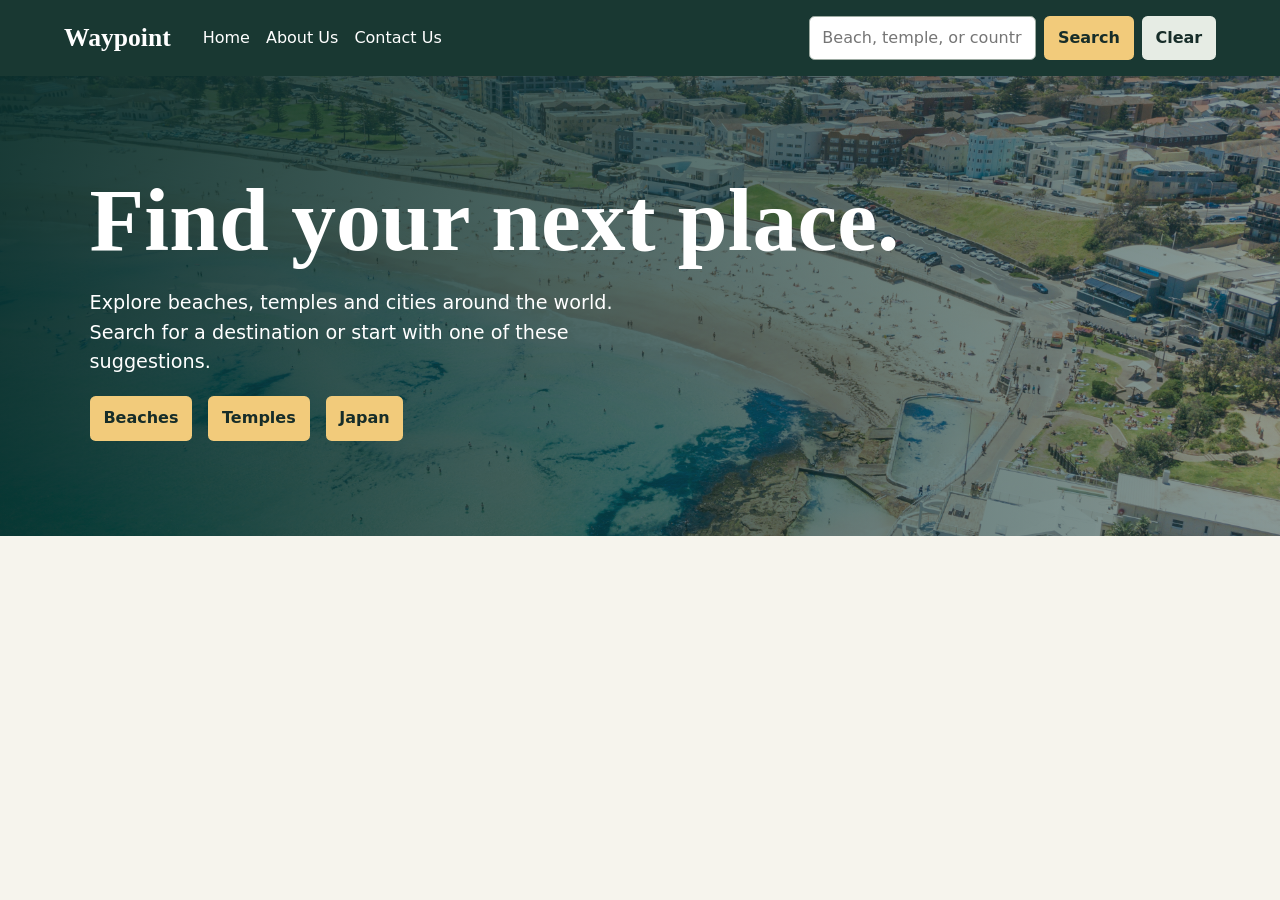
<file: index.html>
<!doctype html>
<html lang="en"><head><meta charset="utf-8"><meta name="viewport" content="width=device-width, initial-scale=1"><title>Travel recommendations | Waypoint</title><link rel="stylesheet" href="style.css"></head><body>
<header><a class="brand" href="index.html">Waypoint</a><nav aria-label="Main navigation"><a href="index.html">Home</a><a href="about.html">About Us</a><a href="contact.html">Contact Us</a></nav><form id="search" role="search"><input id="query" aria-label="Search destinations" placeholder="Beach, temple, or country"><button>Search</button><button type="reset" class="secondary">Clear</button></form></header>
<main class="home"><section class="hero"><div><h1>Find your next place.</h1><p>Explore beaches, temples and cities around the world. Search for a destination or start with one of these suggestions.</p><div class="choices"><button data-query="beaches">Beaches</button><button data-query="temples">Temples</button><button data-query="Japan">Japan</button></div></div></section><section id="recommendations" hidden tabindex="-1"><h2 id="result-heading"></h2><p id="status" role="status"></p><div id="cards"></div></section></main><script src="travel_recommendation.js?v=2"></script>
</body></html>
</file>
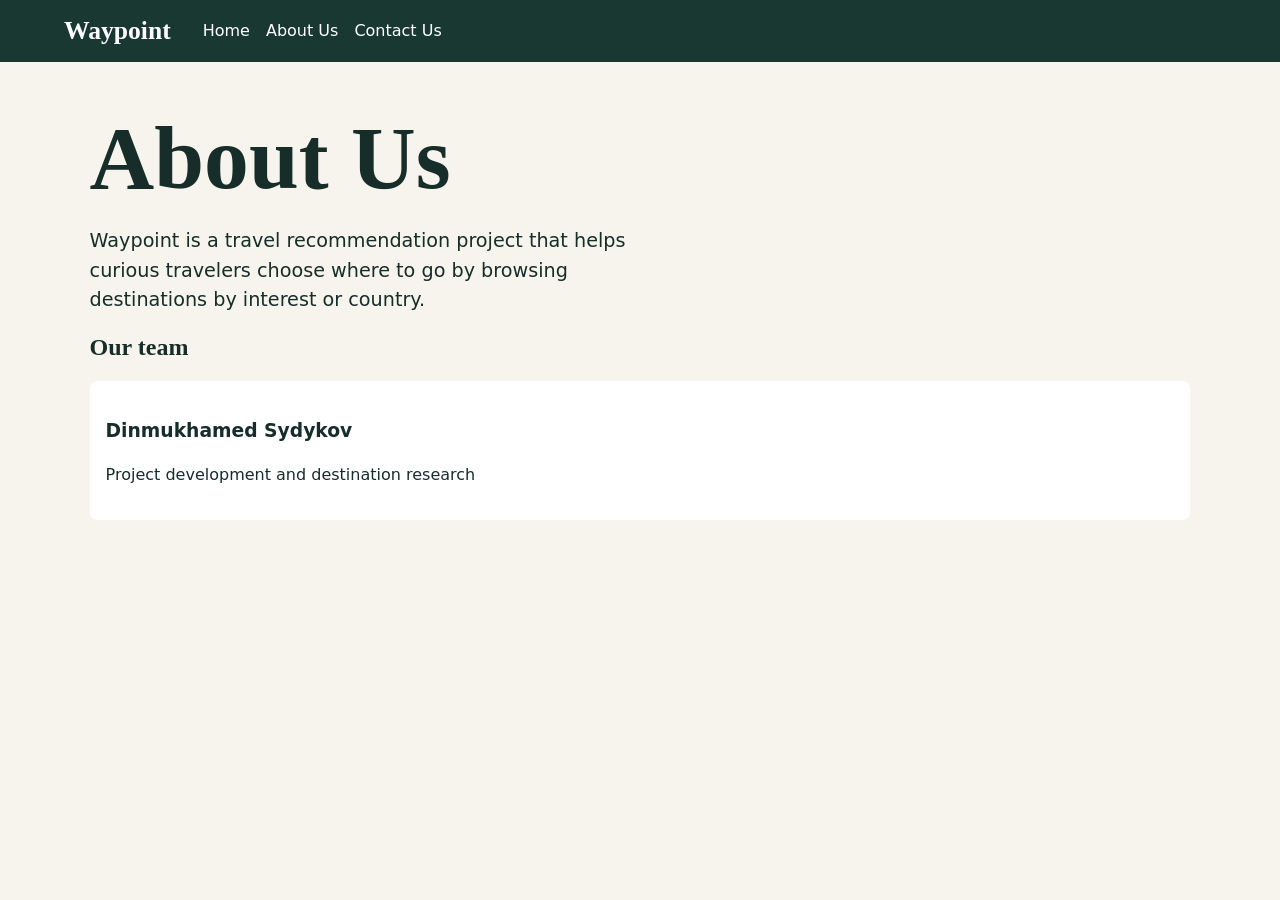
<file: about.html>
<!doctype html>
<html lang="en"><head><meta charset="utf-8"><meta name="viewport" content="width=device-width, initial-scale=1"><title>About Us | Waypoint</title><link rel="stylesheet" href="style.css"></head><body>
<header><a class="brand" href="index.html">Waypoint</a><nav aria-label="Main navigation"><a href="index.html">Home</a><a href="about.html">About Us</a><a href="contact.html">Contact Us</a></nav></header>
<main class="inner"><h1>About Us</h1><p>Waypoint is a travel recommendation project that helps curious travelers choose where to go by browsing destinations by interest or country.</p><section><h2>Our team</h2><article><h3>Dinmukhamed Sydykov</h3><p>Project development and destination research</p></article></section></main>
</body></html>
</file>
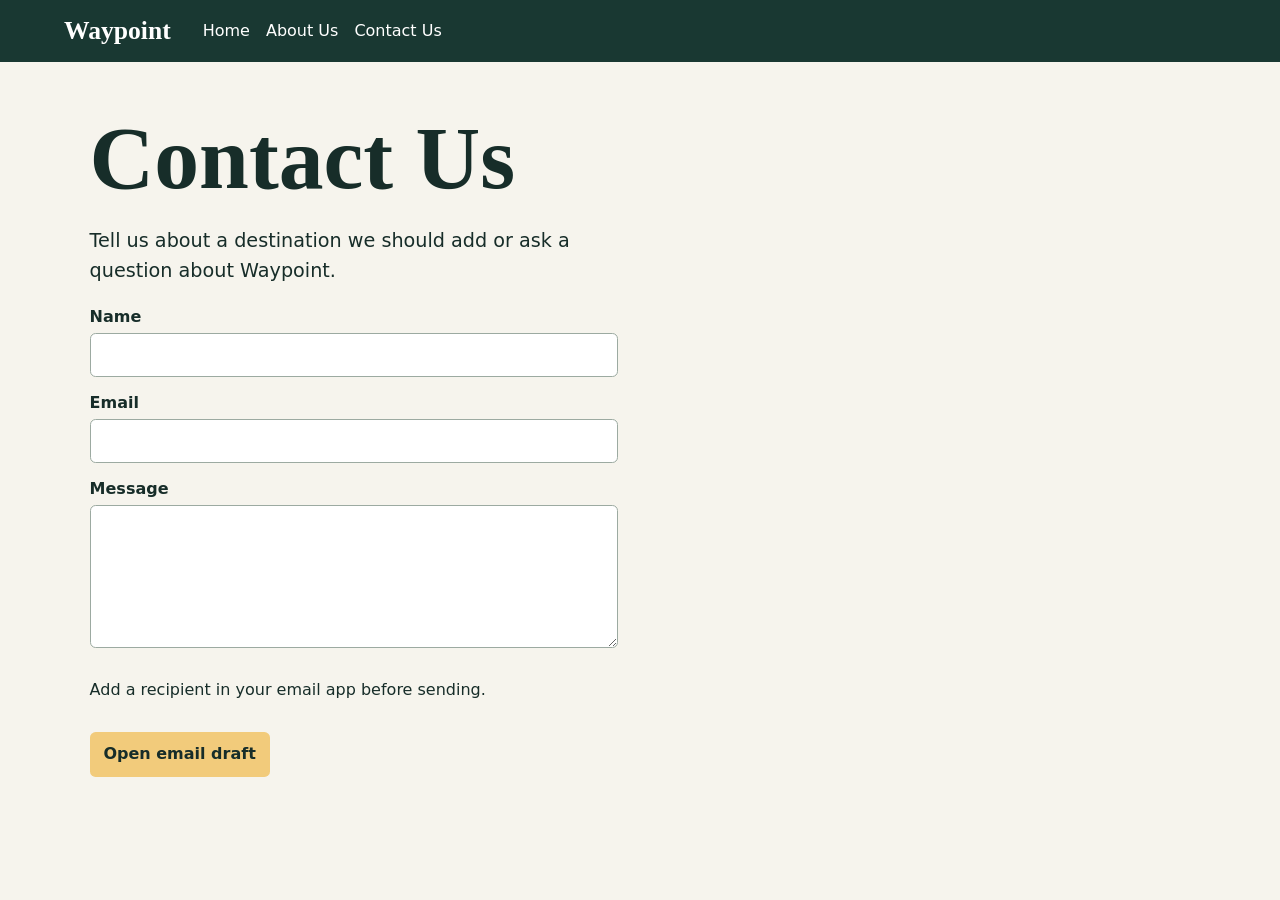
<file: contact.html>
<!doctype html>
<html lang="en"><head><meta charset="utf-8"><meta name="viewport" content="width=device-width, initial-scale=1"><title>Contact Us | Waypoint</title><link rel="stylesheet" href="style.css"></head><body>
<header><a class="brand" href="index.html">Waypoint</a><nav aria-label="Main navigation"><a href="index.html">Home</a><a href="about.html">About Us</a><a href="contact.html">Contact Us</a></nav></header>
<main class="inner"><h1>Contact Us</h1><p>Tell us about a destination we should add or ask a question about Waypoint.</p><form class="contact" id="contact-form"><label>Name<input required name="name" autocomplete="name"></label><label>Email<input required name="email" type="email" autocomplete="email"></label><label>Message<textarea required name="message" rows="5"></textarea></label><p>Add a recipient in your email app before sending.</p><button>Open email draft</button></form></main>
<script>
document.querySelector('#contact-form').addEventListener('submit', event => {
  event.preventDefault();
  const fields = new FormData(event.currentTarget);
  const body = fields.get('message') + '\n\n' + fields.get('name') + ' (' + fields.get('email') + ')';
  window.location.href = 'mailto:?subject=Waypoint%20inquiry&body=' + encodeURIComponent(body);
});
</script></body></html>
</file>
<file: style.css>
* { box-sizing: border-box; }
body { margin: 0; color: #172d29; background: #f6f4ed; font: 16px/1.55 "DM Sans", system-ui, sans-serif; }
header { display: flex; flex-wrap: wrap; gap: 1rem 2rem; align-items: center; padding: 1rem 5%; background: #193832; color: white; }
header a { color: inherit; text-decoration: none; }
.brand { font: 700 1.6rem Georgia, serif; }
nav, #search, .choices { display: flex; flex-wrap: wrap; gap: .65rem 1rem; align-items: center; }
#search { margin-left: auto; gap: .5rem; }
input, textarea, button { font: inherit; padding: .55rem .8rem; border-radius: .35rem; border: 1px solid #9caaa1; }
button { background: #f2cb7b; color: #172d29; border-color: transparent; font-weight: 700; cursor: pointer; }
.secondary { background: #e6ece4; }
.hero { min-height: 460px; display: grid; align-items: center; padding: 4rem 7%; color: white; background: linear-gradient(90deg,#082d29ed,#082d2973), url("images/hero.jpg") center/cover; }
h1, h2 { font-family: Georgia, serif; line-height: 1.08; }
h1 { font-size: clamp(2.7rem, 7vw, 6rem); margin: 0 0 1rem; }
.hero p, .inner > p { font-size: 1.2rem; max-width: 35rem; }
.inner, #recommendations { padding: 3rem 7%; }
#cards { display: grid; grid-template-columns: repeat(auto-fit,minmax(min(100%,260px),1fr)); gap: 1.2rem; max-width: 950px; }
article { padding: 1rem; background: white; border-radius: .45rem; }
article img { display: block; width: 100%; aspect-ratio: 16 / 9; object-fit: cover; border-radius: .3rem; }
.contact { display: grid; gap: .85rem; max-width: 33rem; }
.contact label { display: grid; font-weight: 600; gap: .2rem; }
.contact button { justify-self: start; }
@media (max-width: 730px) { #search { margin-left: 0; } }
</file>
